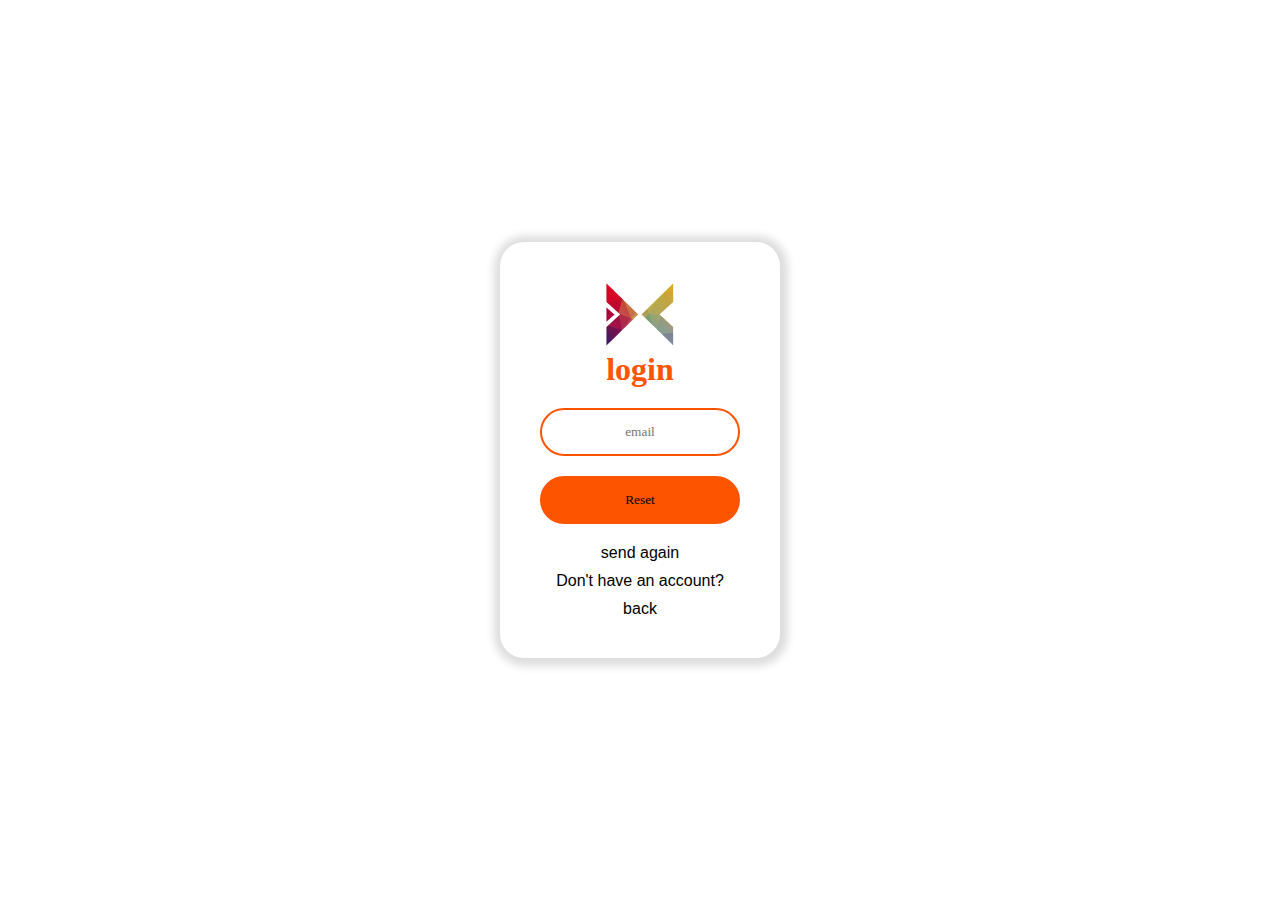
<file: Forgot-password.html>
<!DOCTYPE html>
<html lang="en">
<head>
    <meta charset="UTF-8">
    <meta name="viewport" content="width=device-width, initial-scale=1.0">
    <link rel="stylesheet" href="css/style.css">
    <title>log in</title>
</head>
<body>
    <form class="box" action="pickup.html" method="post">
     <img class="logo" src="img/logo.png" alt="logo">
 
        <h1>login</h1>
        <input type="email" name="" placeholder="email">
        <input type="submit" value="Reset">
        <a href="forget-paswrd.html">send again</a>
        <p>Don't have an account? </p>
        <a href="login.html">back</a>
    </form>
 </body>
 </html>
</file>
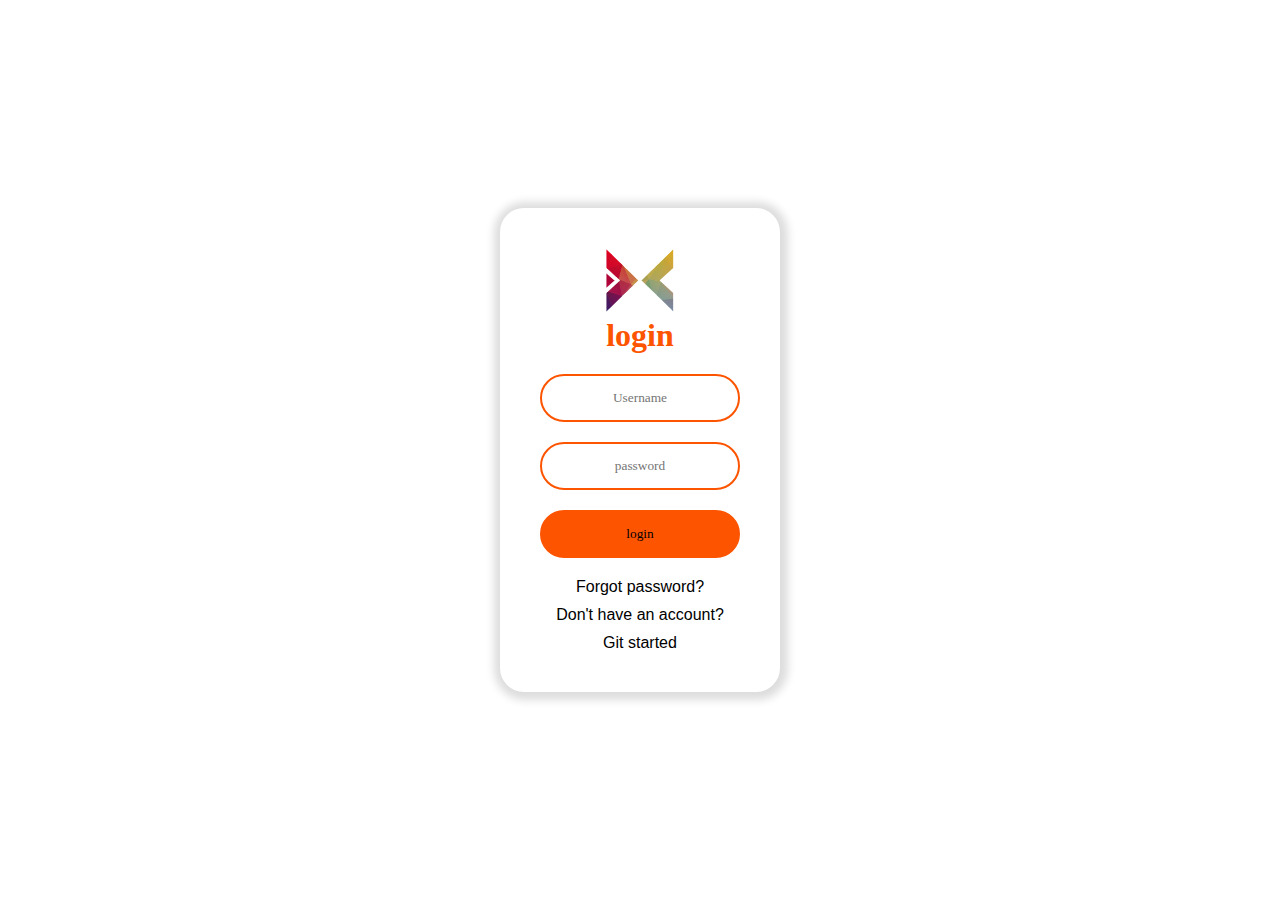
<file: login.html>
<!DOCTYPE html>
<html lang="en">
<head>
    <meta charset="UTF-8">
    <meta name="viewport" content="width=device-width, initial-scale=1.0">
    <link rel="stylesheet" href="css/style.css">
    <title>log in</title>
</head>
<body>
   <form class="box" action="pickup.html" method="post">
    <img class="logo" src="img/logo.png" alt="logo">
       <h1>login</h1>
       <input type="text" name="" placeholder="Username">
       <input type="password" name="" placeholder="password">
       <input type="submit" value="login">
       <a href="Forgot-password.html">Forgot password?</a>
       <p>Don't have an account? </p>
       <span><a href="#">Git started</a></span>
   </form>
</body>
</html>
</file>
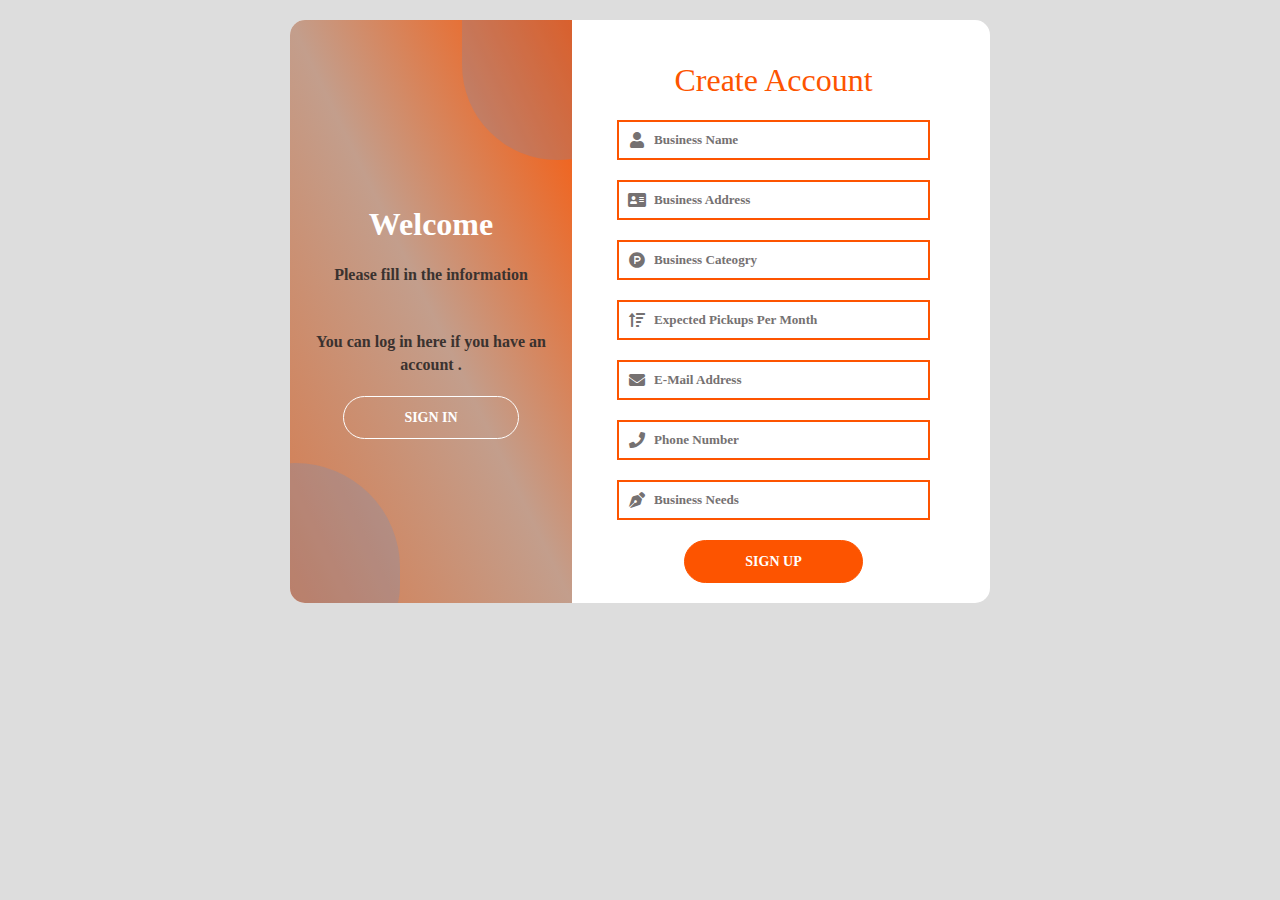
<file: signUp.html>
<!DOCTYPE html>
<html lang="en">
<head>
    <meta http-equiv="Content-Type" content="text/html;charset=UTF-8" />
    <meta http-equiv="X-UA-Compatible" content="IE=edge" />
    <meta name="viewport" content="width=device-width, initial-scale=1, shrink-to-fit=no" />
    <title>Sing Up</title>
    <link rel="stylesheet" href="css/bootstrap.min.css" />
    <link rel="stylesheet" href="css/all.css" />
    <link rel="stylesheet" href="css/normalize.css" />
    <link rel="stylesheet" href="css/signUp/style.css" />
</head>
<body>
    
    <div class="container">
        <div class="welcome-back">
            <div class="welcome-back__container">
                <h1 class="welcome-back__headding">welcome</h1>
                <p class="welcome-back__text">Please fill in the information </p> <br>

                <p class="welcome-back__text">You can log in here if you have an account . </p><a class="welcome-back__btn main-btn" href="login.html" target="_blank">sign in</a></div>
        </div>
        <div class="form">
            <div class="form__container">
                <h1 class="form__headding">create account</h1>
                
                <form class="form__form">
                    <div class="input-row">
                        <input class="input" type="text" placeholder="Business name" onfocus="removePlaceholder(this)" onblur="addPlaceholder(this)" />
                        <i class="fa fa-user fa-fw input-icon"></i>
                    </div>
                    <div class="input-row">
                        <input class="input" type="tel" placeholder="Business Address" onfocus="removePlaceholder(this)" onblur="addPlaceholder(this)" />
                        <i class="fa fa-address-card fa-fw input-icon"></i>
                    </div>
                    <div class="input-row">
                        <input class="input" type="text" placeholder="Business Cateogry" onfocus="removePlaceholder(this)" onblur="addPlaceholder(this)" />
                        <i class="fab fa-product-hunt fa-fw input-icon"></i>
                    </div>
                    <div class="input-row">
                        <input class="input" type="number" placeholder="Expected pickups per month" onfocus="removePlaceholder(this)" onblur="addPlaceholder(this)" />
                        <i class="fa fa-sort-amount-up fa-fw input-icon"></i>
                    </div>
                    <div class="input-row">
                        <input class="input" type="email" placeholder="E-mail address" onfocus="removePlaceholder(this)" onblur="addPlaceholder(this)" />
                        <i class="fa fa-envelope fa-fw input-icon "></i>
                    </div>
                    <div class="input-row">
                        <input class="input" type="tel" placeholder="phone Number" onfocus="removePlaceholder(this)" onblur="addPlaceholder(this)" />
                        <i class="fa fa-phone fa-fw input-icon"></i>
                    </div>
                    <div class="input-row">
                        <input class="input" type="text" placeholder="Business needs" onfocus="removePlaceholder(this)" onblur="addPlaceholder(this)" />
                        <i class="fa fa-pen-nib fa-fw input-icon"></i>
                    </div>
                    
                   
                    
                    <a class="main-btn form__btn" href="#" target="_blank">sign up</a>
                </form>
            </div>
        </div>
    </div>

    <script src="js/jquery-3.4.1.min.js"></script>
    <script src="js/bootstrap.min.js"></script>
    <script src="js/castem.js"></script>
</body>

</html>
</file>
<file: css/style.css>
@charset "UTF-8";
* {
  padding: 0;
  margin: 0;
  -webkit-box-sizing: border-box;
          box-sizing: border-box;
  font-family: tahoma;
  -webkit-transition: all 0.3s ease;
  transition: all 0.3s ease;
}

.about-text {
  padding-left: 18px;
  margin-bottom: 30px;
  position: relative;
  color: #9b9b9b;
}

.about-text::after {
  content: "";
  background-color: #fd5400;
  position: absolute;
  width: 2px;
  height: 85%;
  top: 8%;
  left: 0;
}

/*start Nav*/
.navbar .container .navbar-brand img {
  max-height: 45px;
}

.navbar-light .navbar-nav .nav-link {
  color: #848992;
  font-size: 15px;
  font-weight: bold;
  font-family: "Open Sans", sans-serif;
  padding: 1.5rem 12px;
}

.navbar-light .navbar-nav .nav-link:hover {
  color: white;
}

.navbar-light .navbar-toggler {
  background-color: #fd5400;
}

.navbar {
  border-bottom: 1px solid rgba(241, 241, 241, 0.2);
  z-index: 999999;
  position: absolute;
  top: 0;
  right: 0;
  left: 0;
  background-color: #2f3640;
  background: var(--clr-white);
  -webkit-box-shadow: var(--light-shadow);
          box-shadow: var(--light-shadow);
}

.navbar .navbar-nav .nav-item .nav-link {
  margin-left: 10px;
  color: #ddd;
  text-transform: uppercase;
  font-size: 14px;
  padding: 12px 20px;
  border-radius: 4px;
  -webkit-transition: 0.3s linear;
  transition: 0.3s linear;
}

.navbar .navbar-nav .nav-item .nav-link i {
  margin-right: 8px;
  font-size: 16px;
}

.navbar .navbar-nav .nav-item .nav-link .home {
  color: #ff6b6b;
}

.navbar .navbar-nav .nav-item .nav-link .about {
  color: #0abde3;
}

.navbar .navbar-nav .nav-item .nav-link .works {
  color: #feca57;
}

.navbar .navbar-nav .nav-item .nav-link .team {
  color: #5f27cd;
}

.navbar .navbar-nav .nav-item .nav-link .contact {
  color: #1dd1a1;
}

.navbar .navbar-nav .nav-item .nav-link:hover {
  background: #fff;
  color: #2f3640;
  -webkit-transform: scale(1.1);
          transform: scale(1.1);
}

/*start header*/
.header {
  background-image: url(../img/توصيل-الشحنات.png);
  background-size: cover;
  background-repeat: no-repeat;
  background-attachment: fixed;
  position: relative;
  max-width: 100%;
  height: 650px;
}

.header .overlay {
  width: 100%;
  height: 100%;
  position: absolute;
  left: 0;
  top: 0;
  background-color: rgba(29, 29, 29, 0.5);
}

.header .overlay .container {
  position: relative;
  z-index: 4;
}

.header .overlay .container .banner {
  width: 100%;
  height: 100%;
  display: table;
  position: relative;
}

.header .overlay .container .banner .table-cell {
  display: table-cell;
  vertical-align: middle;
  min-height: 100%;
  height: 125vh;
}

.header .overlay .container .banner .table-cell .handline {
  font-size: 45px;
  color: #fff;
  font-weight: 800;
  text-transform: uppercase;
  margin-bottom: 12px;
  margin-top: 15px;
}

.header .overlay .container .banner .table-cell .bio-website {
  text-transform: capitalize;
  font-size: 1rem;
  color: #fff;
  font-weight: 600;
  line-height: 40px;
  margin-bottom: 20px;
  font-family: sans-serif;
}

.header .overlay .container .banner .table-cell .link-btn .btn {
  margin-top: 20px;
  padding: 16px;
}

.header .overlay .container .banner .table-cell .link-btn .btn:hover {
  background-color: #17223e;
}

.modal-content {
  position: absolute;
  top: 220px;
}

.email-box {
  height: 40px;
  -webkit-box-pack: center;
      -ms-flex-pack: center;
          justify-content: center;
  display: -webkit-box;
  display: -ms-flexbox;
  display: flex;
  /*its better to use inline-flex*/
}

.email-box i {
  background: #2f3542;
  width: 40px;
  line-height: 40px;
}

.tbox,
.btn {
  border: none;
  outline: none;
}

.tbox {
  width: 0px;
  -webkit-transition: 0.6s;
  transition: 0.6s;
}

.email-box:hover > .tbox,
.tbox:focus {
  width: 260px;
  padding: 0 10px;
}

.btn {
  background: #fd5400;
  color: white;
  padding: 0 10px;
  text-transform: uppercase;
  cursor: pointer;
  font-family: sans-serif;
}

/*Start About-one*/
.about-one {
  padding: 100px 0px;
}

.about-one .about-box-img {
  margin-bottom: 50px;
}

.about-one .about-box-img .box-img {
  position: relative;
  margin-left: 50px;
}

.about-one .about-box-img .box-img::before {
  content: "";
  position: absolute;
  width: 90%;
  height: 90%;
  background-color: #f1f1f1;
  bottom: -25px;
  left: -25px;
  z-index: -1;
}

.about-one .about-box-img .box-img::after {
  content: "";
  position: absolute;
  width: 90%;
  height: 90%;
  background-color: #fd5400;
  bottom: -50px;
  left: -50px;
  z-index: -2;
}

.about-one .about-box-img .box-img img {
  max-width: 100%;
  height: auto;
}

.about-one .about-box-text .sec-title .sec-title-headline .top-handline-title {
  color: #fd5400;
  font-size: 18px;
  font-weight: 700px;
  text-transform: uppercase;
}

.about-one .about-box-text .sec-title .sec-title-headline .handline-title {
  font-size: 31px;
  font-weight: 600;
  margin: 15px 0px 25px 0px;
  text-transform: uppercase;
}

.about-one .about-box-text .about-text {
  color: #9b9b9b;
  font-size: 15px;
  font-weight: 400;
  line-height: 25px;
  margin-bottom: 22px;
  position: relative;
  padding-left: 20px;
}

.about-one .about-box-text .about-text::after {
  content: "";
  background-color: #fd5400;
  position: absolute;
  width: 2px;
  height: 85%;
  top: 8%;
  left: 0;
}

/*start testimonials */
.owl-carousel.owl-drag .owl-item {
  width: 540px;
  margin-right: 30px;
}

.owl-theme .owl-dots .owl-dot span {
  width: 15px;
  height: 15px;
  margin: 5px 7px;
  background: #fff;
  border: 2px solid #fd5400;
  color: #fd5400;
}

.owl-theme .owl-dots .owl-dot.active span,
.owl-theme .owl-dots .owl-dot:hover span {
  background-color: #fd5400;
}

.owl-theme .owl-nav.disabled + .owl-dots {
  margin-top: 30px;
}

.testimonials {
  padding: 100px 0px;
  -webkit-box-shadow: 6px 2px 6px 8px #e8dac2;
          box-shadow: 6px 2px 6px 8px #e8dac2;
}

.testimonials .sec-title-headline .top-handline-title {
  color: #fd5400;
  font-size: 18px;
  font-weight: 700px;
  text-transform: uppercase;
}

.testimonials .sec-title-headline .top-handline-title .handline-title {
  font-size: 31px;
  font-weight: 600;
  margin: 15px 0px 25px 0px;
  text-transform: uppercase;
}

.testimonials .sec-title-text .handline-text {
  padding-left: 18px;
  margin-bottom: 30px;
  color: #9b9b9b;
}

.testimonials .owl-carousel {
  margin: 30px 0px;
}

.testimonials .owl-carousel .item-Box {
  background-color: #f9f9f9;
  padding: 30px 40px;
  border: 1px solid #f1f1f1;
  position: relative;
}

.testimonials .owl-carousel .item-Box .testimonials-talk {
  overflow: hidden;
}

.testimonials .owl-carousel .item-Box .testimonials-talk .img-Box {
  height: 60px;
  width: 60px;
  display: block;
  margin-right: 18px;
  float: left;
  position: relative;
  border-radius: 50%;
}

.testimonials .owl-carousel .item-Box .testimonials-talk .img-Box img {
  border-radius: 50%;
  width: 60px;
  height: 60px;
  border: 1px solid #d0cdcd;
  padding: 4px;
  background-color: #fff;
  margin: auto;
}

.testimonials .owl-carousel .item-Box .testimonials-talk .info {
  float: left;
}

.testimonials .owl-carousel .item-Box .testimonials-talk .info h5 {
  color: #17223e;
  padding-top: 8px;
  font-weight: 600;
  font-size: 16px;
  line-height: 20px;
  margin-bottom: 0;
  text-transform: capitalize;
}

.testimonials .owl-carousel .item-Box .testimonials-talk .info span {
  display: block;
  line-height: 15px;
  margin-bottom: 0px;
  font-size: 14px;
  font-weight: 500;
  text-transform: capitalize;
  margin-top: 10px;
  color: #fd5400;
}

/*contact-us*/
.contact-us {
  padding: 100px 0px;
}

.contact-us .row {
  margin-bottom: 30px;
}

.contact-us .message .message-box input,
.contact-us .message .message-box textarea {
  width: 100%;
  background-color: #f9f9f9;
  padding: 15px;
  font-size: 14px;
  color: #9b9b9b;
  border: 1px solid #f1f1f1;
  margin-bottom: 30px;
}

.contact-us .message .message-box textarea {
  height: 150px;
  display: block;
}

.contact-us .message .message-box .btn-style {
  background-color: #fd5400;
  font-size: 15px;
  color: #fff;
  text-transform: capitalize;
  padding: 0 40px;
  line-height: 50px;
  border-radius: 0;
  position: relative;
  display: block;
  text-align: center;
  font-weight: 700;
  border: 2px solid #fd5400;
  text-decoration: none;
}

.contact-us .message .message-box .btn-style:hover {
  background-color: #17223e;
  border: 2px solid #17223e;
}

footer {
  background-color: #f1f1f1;
  padding: 30px 0px;
  color: #fff;
}

footer .logo img {
  width: 150px;
  height: 45px;
  margin-bottom: 20px;
}

footer .social-media {
  margin-bottom: 20px;
}

footer .social-media .social_item {
  margin: 10px 10px 0 0;
  text-decoration: none;
  color: #000;
}

footer .social-media .social_item .social-icon {
  width: 50px;
  padding: 8px 6px;
  border-radius: 50%;
}

footer .social-media .social_item .social-icon i:hover {
  color: #fd5400;
}

footer .copyright {
  color: #000;
}

footer .title h2 {
  font-size: 20px;
  text-transform: uppercase;
  color: #444444;
  position: relative;
  margin-bottom: 46px;
  font-weight: 900;
  font-family: sans-serif;
}

footer .title h2::after {
  content: "";
  height: 2px;
  width: 30px;
  background: #fd5400;
  position: absolute;
  bottom: -16px;
  left: 0;
}

footer p {
  margin: 17px 0;
  color: #000;
}

footer .footer-newsletter-form {
  display: -webkit-box;
  display: -ms-flexbox;
  display: flex;
  -webkit-box-pack: center;
      -ms-flex-pack: center;
          justify-content: center;
  -webkit-box-align: center;
      -ms-flex-align: center;
          align-items: center;
  -ms-flex-wrap: wrap;
      flex-wrap: wrap;
}

footer .footer-newsletter-form .txtb {
  -webkit-box-flex: 1;
      -ms-flex: 1;
          flex: 1;
  padding: 18px 40px;
  font-size: 16px;
  color: #293043;
  background: #ddd;
  border: none;
  font-weight: 700;
  outline: none;
  border-radius: 30px;
  min-width: 260px;
}

footer .footer-newsletter-form .btn-1 {
  padding: 14px 30px;
  font-size: 16px;
  color: #f1f1f1;
  background: #fd5400;
  border: none;
  font-weight: 700;
  outline: none;
  border-radius: 30px;
  margin-left: 20px;
  cursor: pointer;
  -webkit-transition: opacity 0.3s linear;
  transition: opacity 0.3s linear;
}

/*End Home*/
/******************************login*****************************/
.box {
  padding: 40px;
  position: absolute;
  top: 50%;
  left: 50%;
  -webkit-transform: translate(-50%, -50%);
          transform: translate(-50%, -50%);
  background: #fff;
  color: white;
  text-align: center;
  border-radius: 24px;
  -webkit-box-shadow: 1px 1px 8px 7px #ddd;
          box-shadow: 1px 1px 8px 7px #ddd;
}

.box .logo {
  width: 70px;
  height: 65px;
}

.box h1 {
  color: #fd5400;
}

.box a {
  font-family: "Montserrat", sans-serif;
  text-decoration: blink;
  color: #000;
}

.box a:hover {
  text-decoration: underline;
  color: #fd5400;
}

.box p {
  font-family: "Montserrat", sans-serif;
  color: #000;
  text-align: center;
  padding: 10px 0px;
}

.box input[type="text"],
.box input[type="password"] {
  border: 0;
  background: none;
  display: block;
  margin: 20px auto;
  text-align: center;
  border: 2px solid #fd5400;
  padding: 14px 10px;
  width: 200px;
  outline: none;
  color: #000;
  border-radius: 24px;
  -webkit-transition: 0.25s;
  transition: 0.25s;
}

.box input[type="text"]:focus,
.box input[type="password"]:focus {
  width: 280px;
  color: #000;
  border-color: #17223e;
}

.box input[type="submit"] {
  border: 0;
  background: #fd5400;
  display: block;
  margin: 20px auto;
  text-align: center;
  border: 2px solid #fd5400;
  padding: 14px 14px;
  width: 200px;
  outline: none;
  color: #000;
  border-radius: 24px;
  -webkit-transition: 0.25s;
  transition: 0.25s;
  cursor: pointer;
}

.box input[type="submit"]:hover {
  background: #17223e;
  border: 2px solid #17223e;
}

/***********************************forget password*******************************/
.box input[type="email"] {
  border: 0;
  background: none;
  display: block;
  margin: 20px auto;
  text-align: center;
  border: 2px solid #fd5400;
  padding: 14px 10px;
  width: 200px;
  outline: none;
  color: white;
  border-radius: 24px;
  -webkit-transition: 0.25s;
  transition: 0.25s;
}

.box input[type="email"]:focus {
  width: 280px;
  color: white;
  border-color: #17223e;
}
/*# sourceMappingURL=style.css.map */
</file>
<file: css/signUp/style.css>
* {
  padding: 0;
  margin: 0;
  -webkit-box-sizing: border-box;
          box-sizing: border-box;
  font-family: tahoma;
  -webkit-transition: all 0.3s ease;
  transition: all 0.3s ease;
}

a:link,
a:active,
a:visited {
  text-decoration: none;
  color: #FFF;
}

.main-btn {
  border-radius: 30px;
  padding: 10px 60px;
  font-size: 14px;
  font-weight: 600;
  -webkit-transition: .1s;
  transition: .1s;
  text-transform: uppercase;
  display: inline-block;
}

.main-btn:active {
  -webkit-transform: scale(0.97);
          transform: scale(0.97);
  opacity: .97;
}

body {
  display: -ms-grid;
  display: grid;
  justify-items: center;
  background-color: #DDD;
}

.container {
  max-width: 700px;
  height: auto;
  border-radius: 15px;
  overflow: hidden;
  display: -ms-grid;
  display: grid;
  -ms-grid-columns: .7fr 1fr;
      grid-template-columns: .7fr 1fr;
  margin-top: 20px;
  background-color: #FFF;
  position: relative;
  padding-left: 0px;
}

.welcome-back {
  display: -ms-grid;
  display: grid;
  -webkit-box-align: center;
      -ms-flex-align: center;
          align-items: center;
  text-align: center;
  padding: 0 15px;
  position: relative;
  overflow: hidden;
  background: -webkit-gradient(linear, right top, left bottom, from(#FD5400), color-stop(#c39e8c), to(#d67b4d));
  background: linear-gradient(to bottom left, #FD5400, #c39e8c, #d67b4d);
}

.welcome-back::before, .welcome-back::after {
  content: '';
  position: absolute;
  width: 200px;
  height: 200px;
  background-color: rgba(75, 147, 224, 0.2);
}

.welcome-back::before {
  top: -60px;
  right: -90px;
  border-radius: 30% 41% 55% 50%;
}

.welcome-back::after {
  bottom: -60px;
  left: -90px;
  border-radius: 50% 55% 41% 30%;
}

.welcome-back__headding {
  color: #FFF;
  margin-bottom: 20px;
  font-size: 32px;
  text-transform: capitalize;
  font-weight: 800;
}

.welcome-back__text {
  color: #3a322f;
  line-height: 23px;
  margin-bottom: 20px;
  font-weight: bolder;
}

.welcome-back__btn {
  background-color: transparent;
  border: 1px solid #FFF;
  color: #FFF;
}

.welcome-back__btn:hover {
  background-color: #FFF;
  color: #fd5400;
}

.form {
  display: -ms-grid;
  display: grid;
  justify-items: center;
  -webkit-box-align: center;
      -ms-flex-align: center;
          align-items: center;
  text-align: center;
  background-color: #FFF;
  padding: 0 15px;
}

.form__container {
  width: 100%;
  padding: 20px 30px;
}

.form__headding {
  margin-bottom: 20px;
  font-size: 32px;
  text-transform: capitalize;
  color: #fd5400;
}

.form__social-icons {
  list-style: none;
  margin-bottom: 20px;
}

.form__social-icons li {
  display: inline-block;
  margin: 0 5px;
  border-radius: 50%;
  border: 1px solid #DDD;
  padding: 10px;
}

.form__text {
  color: #AAC3BE;
  font-size: 13px;
  margin-bottom: 10px;
  display: inline-block;
}

.form .input-row {
  margin-bottom: 20px;
  position: relative;
}

.form .input-row .input {
  width: 100%;
  height: 40px;
  padding: 10px 35px;
  background-color: #EEE;
  border: none;
  font-size: 82%;
  background: none;
  border: 2px solid #fd5400;
}

.form .input-row .input::-webkit-input-placeholder {
  text-transform: capitalize;
  font-weight: 600;
  color: #757171;
}

.form .input-row .input:-ms-input-placeholder {
  text-transform: capitalize;
  font-weight: 600;
  color: #757171;
}

.form .input-row .input::-ms-input-placeholder {
  text-transform: capitalize;
  font-weight: 600;
  color: #757171;
}

.form .input-row .input::placeholder {
  text-transform: capitalize;
  font-weight: 600;
  color: #757171;
}

.form .input-row .input-icon {
  display: -ms-grid;
  display: grid;
  -webkit-box-align: center;
      -ms-flex-align: center;
          align-items: center;
  position: absolute;
  left: 10px;
  top: 50%;
  -webkit-transform: translateY(-50%);
          transform: translateY(-50%);
  color: #757171;
}

.form__btn {
  background-color: #fd5400;
  border: 1px solid #fd5400;
}

.form__btn:hover {
  background-color: #FFF;
  color: #fd5400;
}

@media (max-width: 768px) {
  .container {
    -ms-grid-columns: 1fr;
        grid-template-columns: 1fr;
    max-width: 400px;
    height: auto;
  }
  .container .welcome-back {
    height: 300px;
  }
  .container .form {
    height: auto;
  }
}
/*# sourceMappingURL=style.css.map */
</file>
